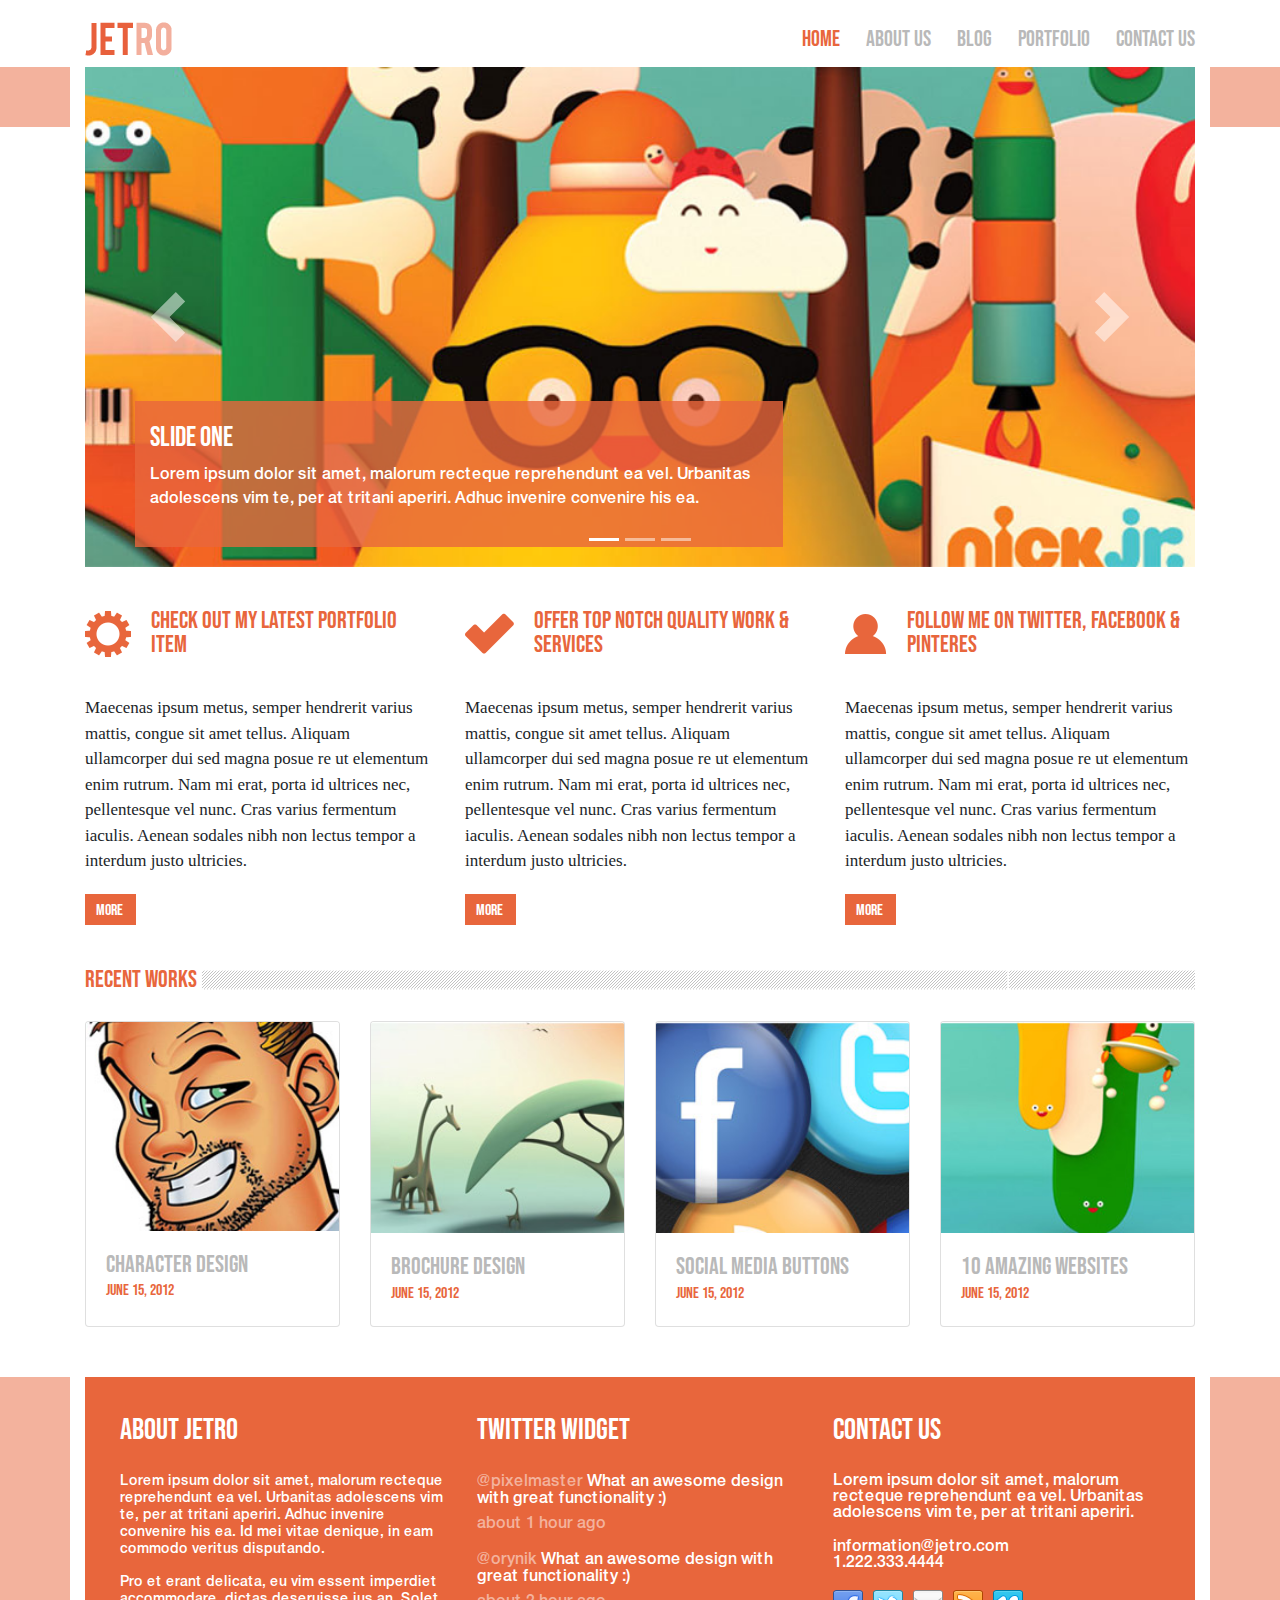
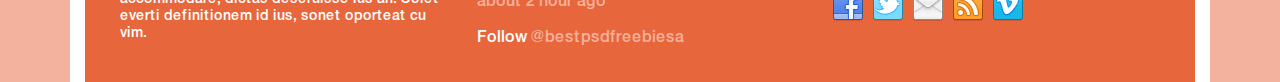
<file: index.html>
<!DOCTYPE html>
<html lang="en">
<head>
    <meta charset="UTF-8">
    <meta name="viewport" content="width=device-width, initial-scale=1.0">
    <title>Jetro</title>
    <link rel = "stylesheet" href = "css/bootstrap.min.css">
    <link rel = "stylesheet" href = "css/style.css">
</head>
<body>
    <header class="header container">
        <nav class="row navbar-expand-md">
            <div class="col-2">
                <img src="img/nav_logo.png" alt="Jetro"  width="87" height="34">
            </div>
            <div class="col-2 d-md-none d-block ml-auto toggler-block">
                <button class="toggler-button navbar-toggler navbar-light navbar-toggler-icon" type="button" data-toggle="collapse" data-target="#navbarSupportedContent" aria-controls="navbarSupportedContent" aria-expanded="false" aria-label="Toggle navigation">
                    <span class="navbar-toggler-icon"></span>
                </button>
            </div>
            <div class="collapse navbar-collapse"  id="navbarSupportedContent">
                <ul class="menu-list ml-md-auto col-xl-6 d-flex justify-content-end">
                    <li class="menu-item selected"><a href="#">Home</a></li>
                    <li class="menu-item"><a href="about.html">About us</a></li>
                    <li class="menu-item"><a href="#">Blog</a></li>
                    <li class="menu-item"><a href="portfolio.html">Portfolio</a></li>
                    <li class="menu-item"><a href="contact.html">Contact us</a></li>
                </ul>
            </div>
        </nav>
    </header>
    <section class = "slider container">
        <span class = "rightline"></span>
        <span class = "leftline"></span>
        <div id="carousel" class="carousel slide" data-ride="carousel">
            <div class="carousel-inner position-relative">
                <div class="carousel-item active">
                    <img class="d-block w-100" src="img/Slide1.jpg" alt="Первый слайд">
                    <div class="carousel-caption d-none d-md-block col-md-7 position-absolute">
                        <h3>Slide  One</h3>
                        <p>Lorem ipsum dolor sit amet, malorum recteque reprehendunt ea vel. Urbanitas adolescens vim te, per at tritani aperiri. Adhuc invenire convenire his ea. </p>
                    </div>
                </div>
                <div class="carousel-item">
                    <img class="d-block w-100" src="img/Slide2.jpg" alt="Второй слайд">
                    <div class="carousel-caption d-none d-md-block col-md-7 position-absolute">
                        <h3>Slide Two</h3>
                        <p>Lorem ipsum dolor sit amet, malorum recteque reprehendunt ea vel. Urbanitas adolescens vim te, per at tritani aperiri. Adhuc invenire convenire his ea. </p>
                    </div>
                </div>
                <div class="carousel-item">
                    <img class="d-block w-100" src="img/Slide3.jpg" alt="Третий слайд">
                    <div class="carousel-caption d-none d-md-block col-md-7 position-absolute">
                        <h3>Slide  Three</h3>
                        <p>Lorem ipsum dolor sit amet, malorum recteque reprehendunt ea vel. Urbanitas adolescens vim te, per at tritani aperiri. Adhuc invenire convenire his ea. </p>
                    </div>
                </div>
            </div>
            <a class="carousel-control-prev" href="#carousel" role="button" data-slide="prev">
                <span class="carousel-control-prev-icon" aria-hidden="true"></span>
                <span class="sr-only">Previous</span>
            </a>
            <a class="carousel-control-next" href="#carousel" role="button" data-slide="next">
                <span class="carousel-control-next-icon" aria-hidden="true"></span>
                <span class="sr-only">Next</span>
            </a>
            <ol class="carousel-indicators">
                <li data-target="#carousel" data-slide-to="0" class="active"></li>
                <li data-target="#carousel" data-slide-to="1"></li>
                <li data-target="#carousel" data-slide-to="2"></li>
            </ol>
        </div>
    </section>
    <section class="features container">
        <div class = "row">
            <div class="col-md-4 features-block">
                <div class = "features-title features-title__first d-flex justify-content-center">
                    <h3>Check  out  my  latest
                        portfolio  item</h3></div>
                <span class = "features-text">Maecenas ipsum metus, semper hendrerit varius mattis, congue sit amet tellus. Aliquam ullamcorper dui sed magna posue re ut elementum enim rutrum. Nam mi erat, porta id ultrices nec, pellentesque vel nunc. Cras varius fermentum iaculis. Aenean sodales nibh non lectus tempor a interdum justo ultricies.</span><br>
                <a class = "button" href="#">more</a>
            </div>
            <div class="col-md-4 features-block">
                <div class = "features-title features-title__second d-flex justify-content-center">
                    <h3>Offer  Top  Notch  Quality  
                        Work  &  Services</h3></div>
                <span class = "features-text">Maecenas ipsum metus, semper hendrerit varius mattis, congue sit amet tellus. Aliquam ullamcorper dui sed magna posue re ut elementum enim rutrum. Nam mi erat, porta id ultrices nec, pellentesque vel nunc. Cras varius fermentum iaculis. Aenean sodales nibh non lectus tempor a interdum justo ultricies.</span><br>
                <a class = "button" href="#">more</a>
            </div>
            <div class="col-md-4 features-block">
                <div class = "features-title features-title__third d-flex justify-content-center">
                    <h3>Follow  Me  on  Twitter,  
                        Facebook  &  Pinteres</h3></div>
                <span class = "features-text">Maecenas ipsum metus, semper hendrerit varius mattis, congue sit amet tellus. Aliquam ullamcorper dui sed magna posue re ut elementum enim rutrum. Nam mi erat, porta id ultrices nec, pellentesque vel nunc. Cras varius fermentum iaculis. Aenean sodales nibh non lectus tempor a interdum justo ultricies.</span><br>
                <a class = "button" href="#">more</a>
            </div>
        </div>
    </section>
    <section class="works container">
        <div class="works-title title__after d-flex">
            <h3>Recent works</h3>
        </div>
        <div class="card-deck">
            <div class="card">
                <a class = "card-link" href = "1.html">
                    <img class="card-img-top" src="img/works_item1.jpg" alt="Card image cap">
                    <div class="cover-bg"><i></i></div>
                </a>
                <div class="card-body">
                    <h5 class="card-title"><a href = "#">Character  Design</a></h5>
                    <span class = "card-date">June 15, 2012</span>
                </div>
            </div>
            <div class="card">
                <a class = "card-link" href = "2.html">
                    <img class="card-img-top" src="img/works_item2.jpg" alt="Card image cap">
                    <div class="cover-bg"><i></i></div>
                </a>
                <div class="card-body">
                    <h5 class="card-title"><a href = "#">Brochure  Design</a></h5>
                    <span class = "card-date">June 15, 2012</span>
                </div>
            </div>
            <div class="card">
                <a class = "card-link" href = "#">
                    <img class="card-img-top" src="img/works_item3.jpg" alt="Card image cap">
                    <div class="cover-bg"><i></i></div>
                </a>
                <div class="card-body">
                    <h5 class="card-title"><a href = "#">Social Media Buttons</a></h5>
                    <span class = "card-date">June 15, 2012</span>
                </div>
            </div>
            <div class="card">
                <a class = "card-link" href = "#">
                    <img class="card-img-top" src="img/works_item4.jpg" alt="Card image cap">
                    <div class="cover-bg"><i></i></div>
                </a>
                <div class="card-body">
                    <h5 class="card-title"><a href = "#">10 Amazing Websites</a></h5>
                    <span class = "card-date">June 15, 2012</span>
                </div>
            </div>
        </div>
    </section>
    <footer class="footer container">
        <span class = "footer-rightline"></span>
        <span class = "footer-leftline"></span>
        <div class = "row">
            <div class="col-md-4">
                <h4 class = "footer-title__about">about jetro</h4>
                <span class = "footer-text__about">Lorem ipsum dolor sit amet, malorum recteque reprehendunt ea vel. Urbanitas adolescens vim te, per at tritani aperiri. Adhuc invenire convenire his ea. Id mei vitae denique, in eam commodo veritus disputando. </span><br><br>
                <span class = "footer-text__about">Pro et erant delicata, eu vim essent imperdiet accommodare, dictas deseruisse ius an. Solet everti definitionem id ius, sonet oporteat cu vim.</span>
            </div>
            <div class="col-md-4">
                <div class = "footer-widget">
                    <h4 class = "footer-title__widget">Twitter widget</h4>
                    <div class = "footer-widget__review">
                        <span class = "footer-widget__user">@pixelmaster</span><span class="footer-widget__text"> What an awesome design with great functionality :)</span>
                        <br><span class = "footer-widget__time">about 1 hour ago</span>
                    </div>
                    <div class = "footer-widget__review">
                        <span class = "footer-widget__user">@orynik</span><span class="footer-widget__text"> What an awesome design with great functionality :)</span>
                        <br><span class = "footer-widget__time">about 2 hour ago</span>
                    </div>
                <span class = "footer-widget__link">Follow <span class = "footer-widget__user">@bestpsdfreebiesa</span>
                </div>
            </div>
            <div class="col-md-4">
                <div class="footer-contact">
                    <h4 class = "footer-title__contact">Contact  Us</h4>
                    <div class="footer-contact__info">
                        <span class="footer-info__text">
                            Lorem ipsum dolor sit amet, malorum recteque reprehendunt ea vel. Urbanitas adolescens vim te, per at tritani aperiri. 
                        </span>
                        <span class= "footer-info__address d-inline-block">
                            information@jetro.com<br>
                            1.222.333.4444
                        </span>
                        <div class = "footer-contact__social footer-socual__list d-flex justify-content-start">
                            <a class = "footer-social__item footer-social__fb" href = "#"></a>
                            <a class = "footer-social__item footer-social__tw" href = "#"></a>
                            <a class = "footer-social__item footer-social__mail" href = "#"></a>
                            <a class = "footer-social__item footer-social__rss" href = "#"></a>
                            <a class = "footer-social__item footer-social__vimeo" href = "#"></a>
                        </div>
                    </div>
                </div>
            </div>
        </div>
    </footer>
    <script src = "js/jquery-3.2.1.slim.min.js"></script>
    <script src = "js/popper.min.js"></script>
    <script src = "js/bootstrap.min.js"></script>
</body>
</html>
</file>
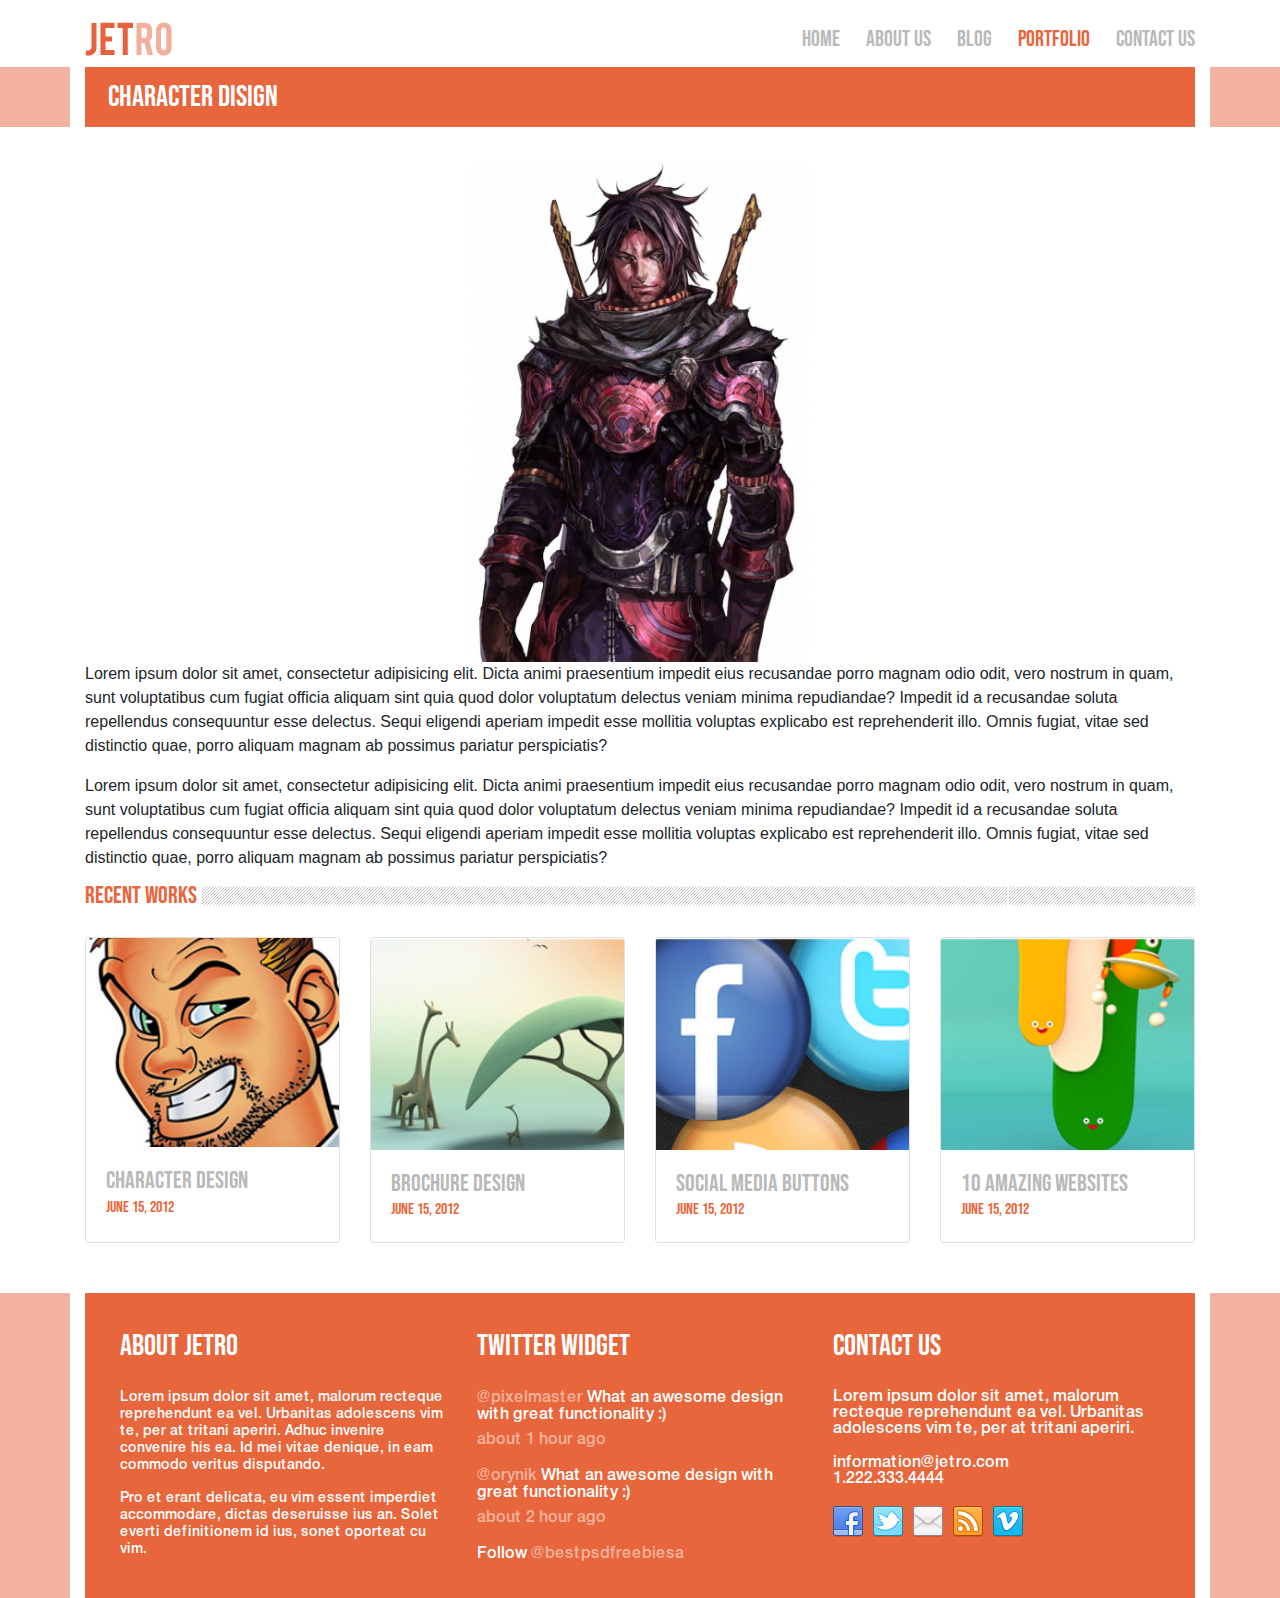
<file: 1.html>
<!DOCTYPE html>
<html lang="en">
<head>
    <meta charset="UTF-8">
    <meta name="viewport" content="width=device-width, initial-scale=1.0">
    <title>Slider</title>
    <link rel = "stylesheet" href = "css/bootstrap.min.css">
    <link rel = "stylesheet" href = "css/style.css">
</head>
<body>
    <header class="header container">
        <nav class="row navbar-expand-md">
            <div class="col-2">
                <img src="img/nav_logo.png" alt="Jetro"  width="87" height="34">
            </div>
            <div class="col-2 d-md-none d-block ml-auto">
                <button class="toggler-button navbar-toggler navbar-light navbar-toggler-icon" type="button" data-toggle="collapse" data-target="#navbarSupportedContent" aria-controls="navbarSupportedContent" aria-expanded="false" aria-label="Toggle navigation">
                    <span class="navbar-toggler-icon"></span>
                </button>
            </div>
            <div class="collapse navbar-collapse"  id="navbarSupportedContent">
                <ul class="menu-list ml-md-auto col-xl-6 d-flex justify-content-end">
                    <li class="menu-item"><a href="index.html">Home</a></li>
                    <li class="menu-item"><a href="#">About us</a></li>
                    <li class="menu-item"><a href="#">Blog</a></li>
                    <li class="menu-item selected"><a href="#">Portfolio</a></li>
                    <li class="menu-item"><a href="#">Contact us</a></li>
                </ul>
            </div>
        </nav>
    </header>
    <div class = "portfolio container">
        <span class = "rightline"></span>
        <span class = "leftline"></span>
        <h1 class = "portfolio-title">character disign</h1>
    </div>
    <section class = "portfolio-container container">
        <div class = "row">
            <div class="col-md-12">
                <img class = "portfolio-image d-block mx-auto" src = "img/portfolioImg/char.jpg">
            </div>
            <div class = "col-md-12">
                <p class = "portfilio-text">
                    Lorem ipsum dolor sit amet, consectetur adipisicing elit. Dicta animi praesentium impedit eius recusandae porro magnam odio odit, vero nostrum in quam, sunt voluptatibus cum fugiat officia aliquam sint quia quod dolor voluptatum delectus veniam minima repudiandae? Impedit id a recusandae soluta repellendus consequuntur esse delectus. Sequi eligendi aperiam impedit esse mollitia voluptas explicabo est reprehenderit illo. Omnis fugiat, vitae sed distinctio quae, porro aliquam magnam ab possimus pariatur perspiciatis?
                </p>
                <p class = "portfilio-text">
                    Lorem ipsum dolor sit amet, consectetur adipisicing elit. Dicta animi praesentium impedit eius recusandae porro magnam odio odit, vero nostrum in quam, sunt voluptatibus cum fugiat officia aliquam sint quia quod dolor voluptatum delectus veniam minima repudiandae? Impedit id a recusandae soluta repellendus consequuntur esse delectus. Sequi eligendi aperiam impedit esse mollitia voluptas explicabo est reprehenderit illo. Omnis fugiat, vitae sed distinctio quae, porro aliquam magnam ab possimus pariatur perspiciatis?
                </p>
            </div>
        </div>
    </section>
    <section class="works container">
        <div class="works-title title__after d-flex">
            <h3>Recent works</h3>
        </div>
        <div class="card-deck">
            <div class="card">
                <a class = "card-link" href = "#">
                    <img class="card-img-top" src="img/works_item1.jpg" alt="Card image cap">
                    <div class="cover-bg"><i></i></div>
                </a>
                <div class="card-body">
                    <h5 class="card-title"><a href = "#">Character  Design</a></h5>
                    <span class = "card-date">June 15, 2012</span>
                </div>
            </div>
            <div class="card">
                <a class = "card-link" href = "#">
                    <img class="card-img-top" src="img/works_item2.jpg" alt="Card image cap">
                    <div class="cover-bg"><i></i></div>
                </a>
                <div class="card-body">
                    <h5 class="card-title"><a href = "#">Brochure  Design</a></h5>
                    <span class = "card-date">June 15, 2012</span>
                </div>
            </div>
            <div class="card">
                <a class = "card-link" href = "#">
                    <img class="card-img-top" src="img/works_item3.jpg" alt="Card image cap">
                    <div class="cover-bg"><i></i></div>
                </a>
                <div class="card-body">
                    <h5 class="card-title"><a href = "#">Social Media Buttons</a></h5>
                    <span class = "card-date">June 15, 2012</span>
                </div>
            </div>
            <div class="card">
                <a class = "card-link" href = "#">
                    <img class="card-img-top" src="img/works_item4.jpg" alt="Card image cap">
                    <div class="cover-bg"><i></i></div>
                </a>
                <div class="card-body">
                    <h5 class="card-title"><a href = "#">10 Amazing Websites</a></h5>
                    <span class = "card-date">June 15, 2012</span>
                </div>
            </div>
        </div>
    </section>
    </section>
    <footer class="footer container">
        <span class = "footer-rightline"></span>
        <span class = "footer-leftline"></span>
        <div class = "row">
            <div class="col-md-4">
                <h4 class = "footer-title__about">about jetro</h4>
                <span class = "footer-text__about">Lorem ipsum dolor sit amet, malorum recteque reprehendunt ea vel. Urbanitas adolescens vim te, per at tritani aperiri. Adhuc invenire convenire his ea. Id mei vitae denique, in eam commodo veritus disputando. </span><br><br>
                <span class = "footer-text__about">Pro et erant delicata, eu vim essent imperdiet accommodare, dictas deseruisse ius an. Solet everti definitionem id ius, sonet oporteat cu vim.</span>
            </div>
            <div class="col-md-4">
                <div class = "footer-widget">
                    <h4 class = "footer-title__widget">Twitter widget</h4>
                    <div class = "footer-widget__review">
                        <span class = "footer-widget__user">@pixelmaster</span><span class="footer-widget__text"> What an awesome design with great functionality :)</span>
                        <br><span class = "footer-widget__time">about 1 hour ago</span>
                    </div>
                    <div class = "footer-widget__review">
                        <span class = "footer-widget__user">@orynik</span><span class="footer-widget__text"> What an awesome design with great functionality :)</span>
                        <br><span class = "footer-widget__time">about 2 hour ago</span>
                    </div>
                <span class = "footer-widget__link">Follow <span class = "footer-widget__user">@bestpsdfreebiesa</span>
                </div>
            </div>
            <div class="col-md-4">
                <div class="footer-contact">
                    <h4 class = "footer-title__contact">Contact  Us</h4>
                    <div class="footer-contact__info">
                        <span class="footer-info__text">
                            Lorem ipsum dolor sit amet, malorum recteque reprehendunt ea vel. Urbanitas adolescens vim te, per at tritani aperiri. 
                        </span>
                        <span class= "footer-info__address d-inline-block">
                            information@jetro.com<br>
                            1.222.333.4444
                        </span>
                        <div class = "footer-contact__social footer-socual__list d-flex justify-content-start">
                            <a class = "footer-social__item footer-social__fb" href = "#"></a>
                            <a class = "footer-social__item footer-social__tw" href = "#"></a>
                            <a class = "footer-social__item footer-social__mail" href = "#"></a>
                            <a class = "footer-social__item footer-social__rss" href = "#"></a>
                            <a class = "footer-social__item footer-social__vimeo" href = "#"></a>
                        </div>
                    </div>
                </div>
            </div>
        </div>
    </footer>
    <script src = "js/jquery-3.2.1.slim.min.js"></script>
    <script src = "js/popper.min.js"></script>
    <script src = "js/bootstrap.min.js"></script>
</body>
</html>
</file>
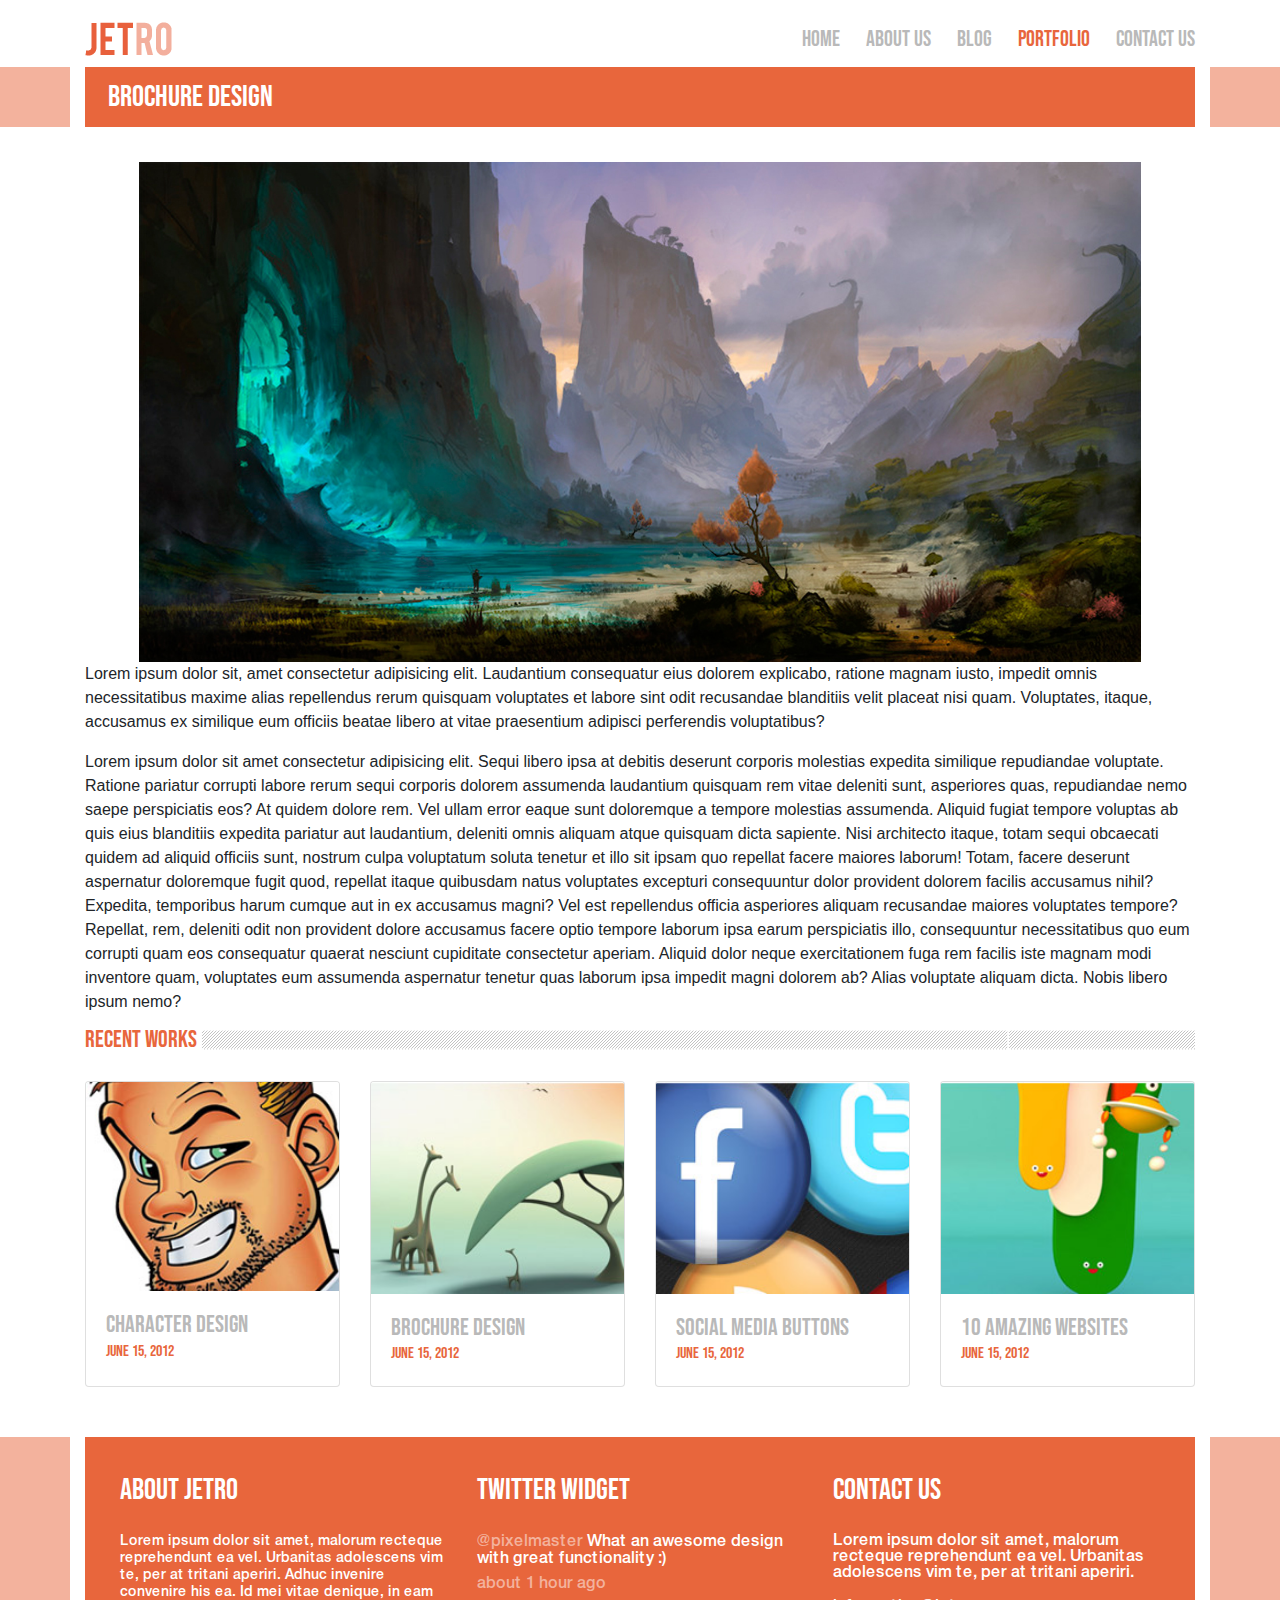
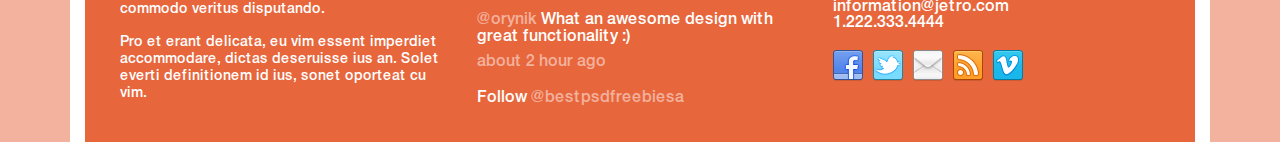
<file: 2.html>
<!DOCTYPE html>
<html lang="en">
<head>
    <meta charset="UTF-8">
    <meta name="viewport" content="width=device-width, initial-scale=1.0">
    <title>Slider</title>
    <link rel = "stylesheet" href = "css/bootstrap.min.css">
    <link rel = "stylesheet" href = "css/style.css">
</head>
<body>
    <header class="header container">
        <nav class="row navbar-expand-md">
            <div class="col-2">
                <img src="img/nav_logo.png" alt="Jetro"  width="87" height="34">
            </div>
            <div class="col-2 d-md-none d-block ml-auto">
                <button class="toggler-button navbar-toggler navbar-light navbar-toggler-icon" type="button" data-toggle="collapse" data-target="#navbarSupportedContent" aria-controls="navbarSupportedContent" aria-expanded="false" aria-label="Toggle navigation">
                    <span class="navbar-toggler-icon"></span>
                </button>
            </div>
            <div class="collapse navbar-collapse"  id="navbarSupportedContent">
                <ul class="menu-list ml-md-auto col-xl-6 d-flex justify-content-end">
                    <li class="menu-item"><a href="index.html">Home</a></li>
                    <li class="menu-item"><a href="#">About us</a></li>
                    <li class="menu-item"><a  href="#">Blog</a></li>
                    <li class="menu-item selected"><a href="#">Portfolio</a></li>
                    <li class="menu-item"><a href="#">Contact us</a></li>
                </ul>
            </div>
        </nav>
    </header>
    <div class = "portfolio container">
        <span class = "rightline"></span>
        <span class = "leftline"></span>
        <h1 class = "portfolio-title">Brochure Design</h1>
    </div>
    <section class = "portfolio-container container">
        <div class = "row">
            <div class="col-md-12">
                <img class = "portfolio-image d-block mx-auto" src = "img/portfolioImg/disign.jpg">
            </div>
            <div class = "col-md-12">
                <p class = "portfilio-text">
                    Lorem ipsum dolor sit, amet consectetur adipisicing elit. Laudantium consequatur eius dolorem explicabo, ratione magnam iusto, impedit omnis necessitatibus maxime alias repellendus rerum quisquam voluptates et labore sint odit recusandae blanditiis velit placeat nisi quam. Voluptates, itaque, accusamus ex similique eum officiis beatae libero at vitae praesentium adipisci perferendis voluptatibus?
                </p>
                <p class = "portfilio-text">
                    Lorem ipsum dolor sit amet consectetur adipisicing elit. Sequi libero ipsa at debitis deserunt corporis molestias expedita similique repudiandae voluptate. Ratione pariatur corrupti labore rerum sequi corporis dolorem assumenda laudantium quisquam rem vitae deleniti sunt, asperiores quas, repudiandae nemo saepe perspiciatis eos? At quidem dolore rem. Vel ullam error eaque sunt doloremque a tempore molestias assumenda. Aliquid fugiat tempore voluptas ab quis eius blanditiis expedita pariatur aut laudantium, deleniti omnis aliquam atque quisquam dicta sapiente. Nisi architecto itaque, totam sequi obcaecati quidem ad aliquid officiis sunt, nostrum culpa voluptatum soluta tenetur et illo sit ipsam quo repellat facere maiores laborum! Totam, facere deserunt aspernatur doloremque fugit quod, repellat itaque quibusdam natus voluptates excepturi consequuntur dolor provident dolorem facilis accusamus nihil? Expedita, temporibus harum cumque aut in ex accusamus magni? Vel est repellendus officia asperiores aliquam recusandae maiores voluptates tempore? Repellat, rem, deleniti odit non provident dolore accusamus facere optio tempore laborum ipsa earum perspiciatis illo, consequuntur necessitatibus quo eum corrupti quam eos consequatur quaerat nesciunt cupiditate consectetur aperiam. Aliquid dolor neque exercitationem fuga rem facilis iste magnam modi inventore quam, voluptates eum assumenda aspernatur tenetur quas laborum ipsa impedit magni dolorem ab? Alias voluptate aliquam dicta. Nobis libero ipsum nemo?   
                </p>
            </div>
        </div>
    </section>
    <section class="works container">
        <div class="works-title title__after d-flex">
            <h3>Recent works</h3>
        </div>
        <div class="card-deck">
            <div class="card">
                <a class = "card-link" href = "#">
                    <img class="card-img-top" src="img/works_item1.jpg" alt="Card image cap">
                    <div class="cover-bg"><i></i></div>
                </a>
                <div class="card-body">
                    <h5 class="card-title"><a href = "#">Character  Design</a></h5>
                    <span class = "card-date">June 15, 2012</span>
                </div>
            </div>
            <div class="card">
                <a class = "card-link" href = "#">
                    <img class="card-img-top" src="img/works_item2.jpg" alt="Card image cap">
                    <div class="cover-bg"><i></i></div>
                </a>
                <div class="card-body">
                    <h5 class="card-title"><a href = "#">Brochure  Design</a></h5>
                    <span class = "card-date">June 15, 2012</span>
                </div>
            </div>
            <div class="card">
                <a class = "card-link" href = "#">
                    <img class="card-img-top" src="img/works_item3.jpg" alt="Card image cap">
                    <div class="cover-bg"><i></i></div>
                </a>
                <div class="card-body">
                    <h5 class="card-title"><a href = "#">Social Media Buttons</a></h5>
                    <span class = "card-date">June 15, 2012</span>
                </div>
            </div>
            <div class="card">
                <a class = "card-link" href = "#">
                    <img class="card-img-top" src="img/works_item4.jpg" alt="Card image cap">
                    <div class="cover-bg"><i></i></div>
                </a>
                <div class="card-body">
                    <h5 class="card-title"><a href = "#">10 Amazing Websites</a></h5>
                    <span class = "card-date">June 15, 2012</span>
                </div>
            </div>
        </div>
    </section>
    </section>
    <footer class="footer container">
        <span class = "footer-rightline"></span>
        <span class = "footer-leftline"></span>
        <div class = "row">
            <div class="col-md-4">
                <h4 class = "footer-title__about">about jetro</h4>
                <span class = "footer-text__about">Lorem ipsum dolor sit amet, malorum recteque reprehendunt ea vel. Urbanitas adolescens vim te, per at tritani aperiri. Adhuc invenire convenire his ea. Id mei vitae denique, in eam commodo veritus disputando. </span><br><br>
                <span class = "footer-text__about">Pro et erant delicata, eu vim essent imperdiet accommodare, dictas deseruisse ius an. Solet everti definitionem id ius, sonet oporteat cu vim.</span>
            </div>
            <div class="col-md-4">
                <div class = "footer-widget">
                    <h4 class = "footer-title__widget">Twitter widget</h4>
                    <div class = "footer-widget__review">
                        <span class = "footer-widget__user">@pixelmaster</span><span class="footer-widget__text"> What an awesome design with great functionality :)</span>
                        <br><span class = "footer-widget__time">about 1 hour ago</span>
                    </div>
                    <div class = "footer-widget__review">
                        <span class = "footer-widget__user">@orynik</span><span class="footer-widget__text"> What an awesome design with great functionality :)</span>
                        <br><span class = "footer-widget__time">about 2 hour ago</span>
                    </div>
                <span class = "footer-widget__link">Follow <span class = "footer-widget__user">@bestpsdfreebiesa</span>
                </div>
            </div>
            <div class="col-md-4">
                <div class="footer-contact">
                    <h4 class = "footer-title__contact">Contact  Us</h4>
                    <div class="footer-contact__info">
                        <span class="footer-info__text">
                            Lorem ipsum dolor sit amet, malorum recteque reprehendunt ea vel. Urbanitas adolescens vim te, per at tritani aperiri. 
                        </span>
                        <span class= "footer-info__address d-inline-block">
                            information@jetro.com<br>
                            1.222.333.4444
                        </span>
                        <div class = "footer-contact__social footer-socual__list d-flex justify-content-start">
                            <a class = "footer-social__item footer-social__fb" href = "#"></a>
                            <a class = "footer-social__item footer-social__tw" href = "#"></a>
                            <a class = "footer-social__item footer-social__mail" href = "#"></a>
                            <a class = "footer-social__item footer-social__rss" href = "#"></a>
                            <a class = "footer-social__item footer-social__vimeo" href = "#"></a>
                        </div>
                    </div>
                </div>
            </div>
        </div>
    </footer>
    <script src = "js/jquery-3.2.1.slim.min.js"></script>
    <script src = "js/popper.min.js"></script>
    <script src = "js/bootstrap.min.js"></script>
</body>
</html>
</file>
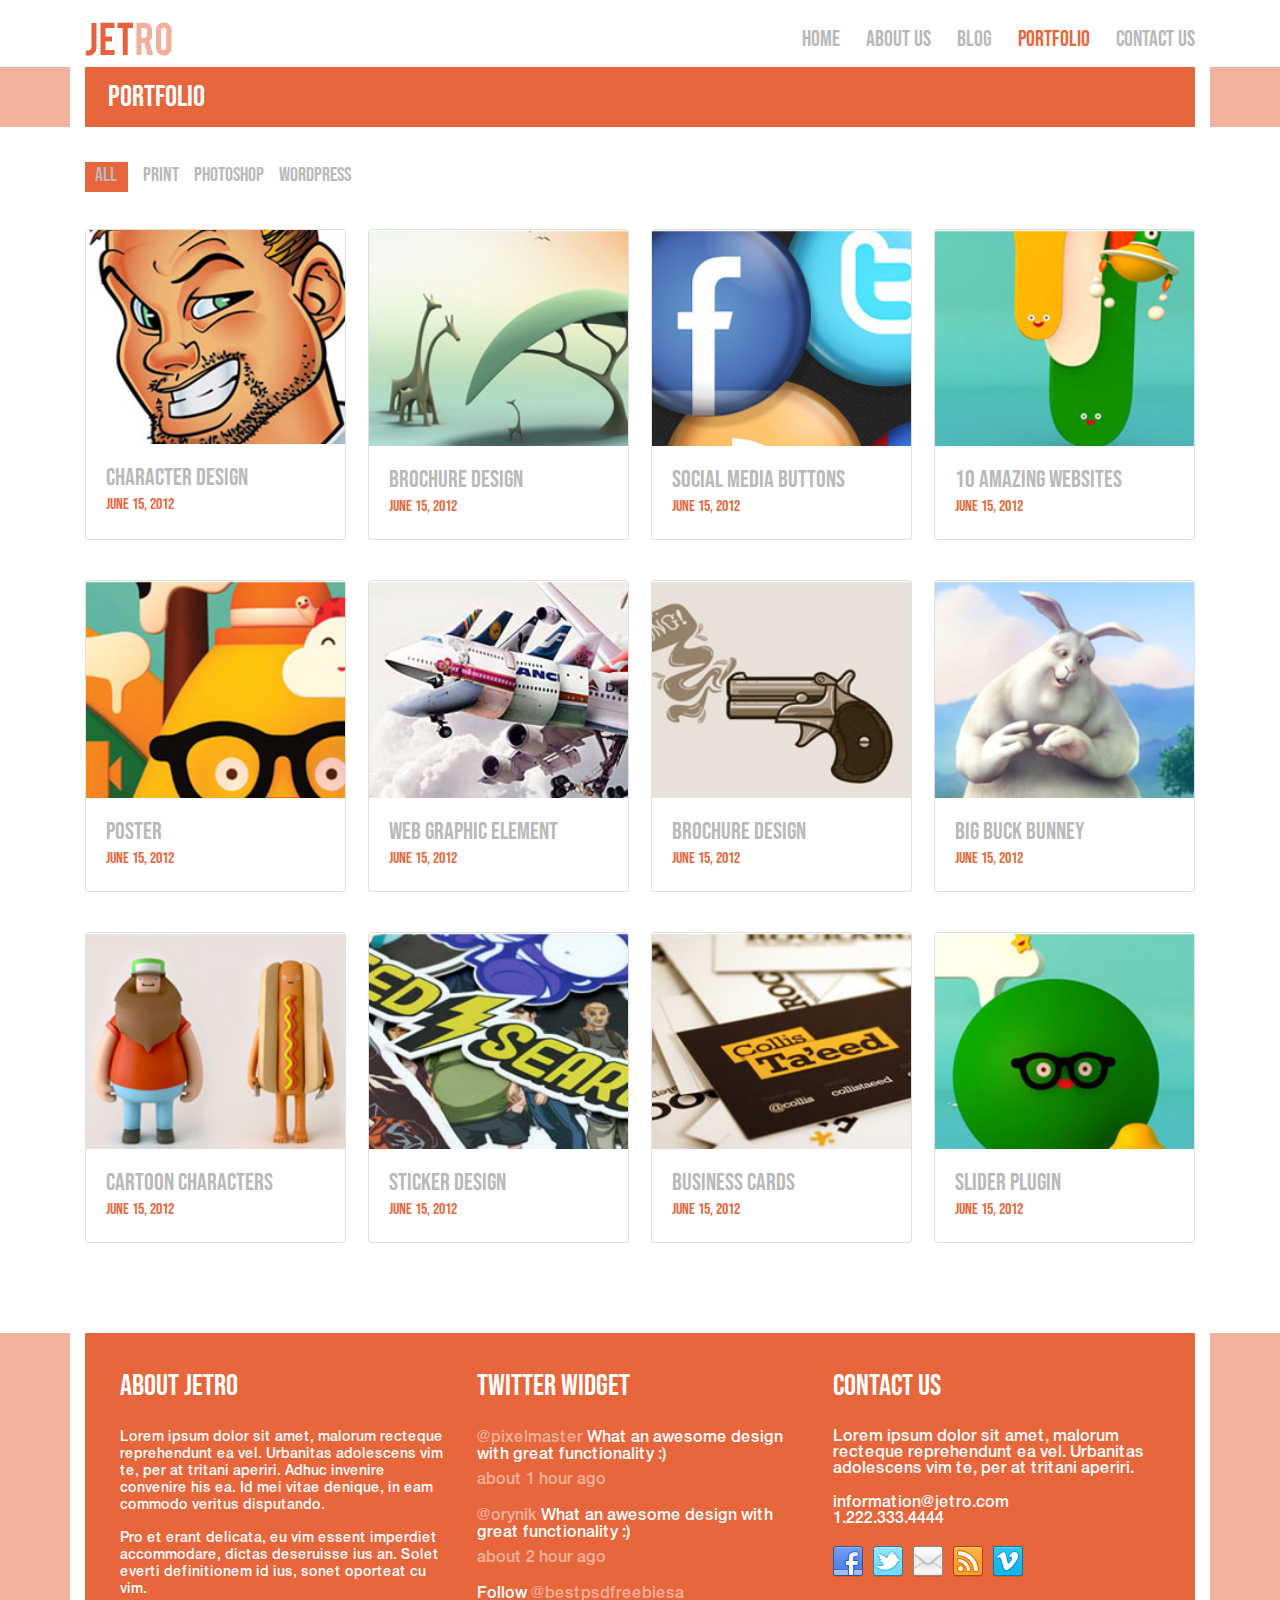
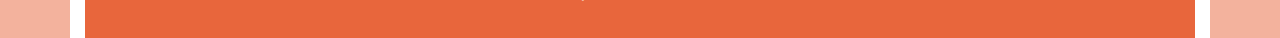
<file: portfolio.html>
<!DOCTYPE html>
<html lang="en">
<head>
    <meta charset="UTF-8">
    <meta name="viewport" content="width=device-width, initial-scale=1.0">
    <title>Portfolio</title>
    <link rel = "stylesheet" href = "css/bootstrap.min.css">
    <link rel = "stylesheet" href = "css/style.css">
</head>
<body>
    <header class="header container">
        <nav class="row navbar-expand-md">
            <div class="col-2">
                <img src="img/nav_logo.png" alt="Jetro"  width="87" height="34">
            </div>
            <div class="col-2 d-md-none d-block ml-auto">
                <button class="toggler-button navbar-toggler navbar-light navbar-toggler-icon" type="button" data-toggle="collapse" data-target="#navbarSupportedContent" aria-controls="navbarSupportedContent" aria-expanded="false" aria-label="Toggle navigation">
                    <span class="navbar-toggler-icon"></span>
                </button>
            </div>
            <div class="collapse navbar-collapse"  id="navbarSupportedContent">
                <ul class="menu-list ml-md-auto col-xl-6 d-flex justify-content-end">
                    <li class="menu-item"><a href="index.html">Home</a></li>
                    <li class="menu-item"><a href="about.html">About us</a></li>
                    <li class="menu-item"><a href="#">Blog</a></li>
                    <li class="menu-item selected"><a href="#">Portfolio</a></li>
                    <li class="menu-item"><a href="contact.html">Contact us</a></li>
                </ul>
            </div>
        </nav>
    </header>
    <div class = "portfolio container">
        <span class = "rightline"></span>
        <span class = "leftline"></span>
        <h1 class = "portfolio-title">Portfolio</h1>
    </div>
    <section class = "portfolio-nav container">
        <ul class="nav justify-content-start">
            <li class="nav-item nav-item-selected">
                <a href="#">
                    All
                </a>
            </li>
            <li class="nav-item">
                <a href="#">
                    Print
                </a>
            </li>
            <li class="nav-item">
                <a href="#">
                    PhotoShop
                </a>
            </li>
            <li class="nav-item">
                <a href="#">
                    WordPress
                </a>
            </li>
        </ul>
        <section class="works">
            <div class="portfolio-list d-flex flex-wrap flex-row">
                <div class="card portfolio-item">
                    <a class = "card-link" href = "1.html">
                        <img class="card-img-top" src="img/works_item1.jpg" alt="Card image cap">
                        <div class="cover-bg"><i></i></div>
                    </a>
                    <div class="card-body">
                        <h5 class="card-title">Character  Design</h5>
                        <span class = "card-date">June 15, 2012</span>
                    </div>
                </div>
                <div class="card portfolio-item">
                    <a class = "card-link" href = "2.html">
                        <img class="card-img-top" src="img/works_item2.jpg" alt="Card image cap">
                        <div class="cover-bg"><i></i></div>
                    </a>
                    <div class="card-body">
                        <h5 class="card-title">Brochure  Design</h5>
                        <span class = "card-date">June 15, 2012</span>
                    </div>
                </div>
                <div class="card portfolio-item">
                    <a class = "card-link" href = "#">
                        <img class="card-img-top" src="img/works_item3.jpg" alt="Card image cap">
                        <div class="cover-bg"><i></i></div>
                    </a>
                    <div class="card-body">
                        <h5 class="card-title">Social Media Buttons</h5>
                        <span class = "card-date">June 15, 2012</span>
                    </div>
                </div>
                <div class="card portfolio-item">
                    <a class = "card-link" href = "#">
                        <img class="card-img-top" src="img/works_item4.jpg" alt="Card image cap">
                        <div class="cover-bg"><i></i></div>
                    </a>
                    <div class="card-body">
                        <h5 class="card-title">10 Amazing Websites</h5>
                        <span class = "card-date">June 15, 2012</span>
                    </div>
                </div>
                <div class="card portfolio-item">
                    <a class = "card-link" href = "#">
                        <img class="card-img-top" src="img/works_item5.jpg" alt="Card image cap">
                        <div class="cover-bg"><i></i></div>
                    </a>
                    <div class="card-body">
                        <h5 class="card-title">Poster</h5>
                        <span class = "card-date">June 15, 2012</span>
                    </div>
                </div>
                <div class="card portfolio-item">
                    <a class = "card-link" href = "#">
                        <img class="card-img-top" src="img/works_item6.jpg" alt="Card image cap">
                        <div class="cover-bg"><i></i></div>
                    </a>
                    <div class="card-body">
                        <h5 class="card-title">Web  Graphic  Element</h5>
                        <span class = "card-date">June 15, 2012</span>
                    </div>
                </div>
                <div class="card portfolio-item">
                    <a class = "card-link" href = "#">
                        <img class="card-img-top" src="img/works_item7.jpg" alt="Card image cap">
                        <div class="cover-bg"><i></i></div>
                    </a>
                    <div class="card-body">
                        <h5 class="card-title">Brochure  Design</h5>
                        <span class = "card-date">June 15, 2012</span>
                    </div>
                </div>
                <div class="card portfolio-item">
                    <a class = "card-link" href = "#">
                        <img class="card-img-top" src="img/works_item8.jpg" alt="Card image cap">
                        <div class="cover-bg"><i></i></div>
                    </a>
                    <div class="card-body">
                        <h5 class="card-title">Big  buck  Bunney</h5>
                        <span class = "card-date">June 15, 2012</span>
                    </div>
                </div>
                <div class="card portfolio-item">
                    <a class = "card-link" href = "#">
                        <img class="card-img-top" src="img/works_item9.jpg" alt="Card image cap">
                        <div class="cover-bg"><i></i></div>
                    </a>
                    <div class="card-body">
                        <h5 class="card-title">Cartoon  Characters</h5>
                        <span class = "card-date">June 15, 2012</span>
                    </div>
                </div>
                <div class="card portfolio-item">
                    <a class = "card-link" href = "#">
                        <img class="card-img-top" src="img/works_item10.jpg" alt="Card image cap">
                        <div class="cover-bg"><i></i></div>
                    </a>
                    <div class="card-body">
                        <h5 class="card-title">Sticker  Design</h5>
                        <span class = "card-date">June 15, 2012</span>
                    </div>
                </div>
                <div class="card portfolio-item">
                    <a class = "card-link" href = "#">
                        <img class="card-img-top" src="img/works_item11.jpg" alt="Card image cap">
                        <div class="cover-bg"><i></i></div>
                    </a>
                    <div class="card-body">
                        <h5 class="card-title">Business  Cards</h5>
                        <span class = "card-date">June 15, 2012</span>
                    </div>
                </div>
                <div class="card portfolio-item">
                    <a class = "card-link" href = "#">
                        <img class="card-img-top" src="img/works_item12.jpg" alt="Card image cap">
                        <div class="cover-bg"><i></i></div>
                    </a>
                    <div class="card-body">
                        <h5 class="card-title">Slider  Plugin</h5>
                        <span class = "card-date">June 15, 2012</span>
                    </div>
                </div>
            </div>
        </section>
    </section>
    <footer class="footer container">
        <span class = "footer-rightline"></span>
        <span class = "footer-leftline"></span>
        <div class = "row">
            <div class="col-md-4">
                <h4 class = "footer-title__about">about jetro</h4>
                <span class = "footer-text__about">Lorem ipsum dolor sit amet, malorum recteque reprehendunt ea vel. Urbanitas adolescens vim te, per at tritani aperiri. Adhuc invenire convenire his ea. Id mei vitae denique, in eam commodo veritus disputando. </span><br><br>
                <span class = "footer-text__about">Pro et erant delicata, eu vim essent imperdiet accommodare, dictas deseruisse ius an. Solet everti definitionem id ius, sonet oporteat cu vim.</span>
            </div>
            <div class="col-md-4">
                <div class = "footer-widget">
                    <h4 class = "footer-title__widget">Twitter widget</h4>
                    <div class = "footer-widget__review">
                        <span class = "footer-widget__user">@pixelmaster</span><span class="footer-widget__text"> What an awesome design with great functionality :)</span>
                        <br><span class = "footer-widget__time">about 1 hour ago</span>
                    </div>
                    <div class = "footer-widget__review">
                        <span class = "footer-widget__user">@orynik</span><span class="footer-widget__text"> What an awesome design with great functionality :)</span>
                        <br><span class = "footer-widget__time">about 2 hour ago</span>
                    </div>
                <span class = "footer-widget__link">Follow <span class = "footer-widget__user">@bestpsdfreebiesa</span>
                </div>
            </div>
            <div class="col-md-4">
                <div class="footer-contact">
                    <h4 class = "footer-title__contact">Contact  Us</h4>
                    <div class="footer-contact__info">
                        <span class="footer-info__text">
                            Lorem ipsum dolor sit amet, malorum recteque reprehendunt ea vel. Urbanitas adolescens vim te, per at tritani aperiri. 
                        </span>
                        <span class= "footer-info__address d-inline-block">
                            information@jetro.com<br>
                            1.222.333.4444
                        </span>
                        <div class = "footer-contact__social footer-socual__list d-flex justify-content-start">
                            <a class = "footer-social__item footer-social__fb" href = "#"></a>
                            <a class = "footer-social__item footer-social__tw" href = "#"></a>
                            <a class = "footer-social__item footer-social__mail" href = "#"></a>
                            <a class = "footer-social__item footer-social__rss" href = "#"></a>
                            <a class = "footer-social__item footer-social__vimeo" href = "#"></a>
                        </div>
                    </div>
                </div>
            </div>
        </div>
    </footer>
    <script src = "js/jquery-3.2.1.slim.min.js"></script>
    <script src = "js/popper.min.js"></script>
    <script src = "js/bootstrap.min.js"></script>
</body>
</html>
</file>
<file: css/style.css>
/* Spec */

:root{
    --orange: #e8663c;
}

@font-face{
    font-family: "Bebas";
    src: url("../fonts/BebasNeue-Regular.ttf");
}

@font-face{
    font-family: "HelveticaNeue";
    src: url("../fonts/HelveticaNeueCyr-Light.ttf");
}

@font-face{
    font-family: "HelveticaNeue";
    src: url("../fonts/ofont.ru_Helvetica\ Neue.ttf");
    font-weight: 500;
}

ul{
    margin-bottom: 0;
    padding: 0;
    list-style: none;
}

h1,h2,h3,h4,h5,h6{
    text-transform: uppercase;
    font-family: "Bebas";
}

a{
    text-decoration: none;
    color: #b9b9b9;
}

.button{
    display: inline-block;
    margin-top: 20px;
    padding: 5px 5px 5px 11px;

    width: 51px;
    height: 31px;
    background-color: #e8663c;

    font-family: "Bebas";
    color: white;

    text-decoration: none;
    text-transform: uppercase;
}
.button:hover{
    text-decoration: none;
    color: white;

    box-shadow: inset 1px 1px 9px 1px #88432c;
}

/* Header */

.header{
    margin-top: 22px;
    margin-bottom: 10px;
    font-family: "Bebas";
}

.menu-list{
    height: 35px;
    align-items: center;
}

.menu-item{
    margin-left: 26px;
}

.menu-item > a{
    font-size: 22px;
    /* line-height: 24px; */
    font-weight: 100;
    color: #b9b9b9;
    
    text-decoration: none;
    text-transform: uppercase;
}

.toggler-block{
    position: relative;
}

.toggler-button{
    position: absolute;
    left: 0;
    top: 0;
    bottom: 0;
    right: 0;
}

.selected > a{
    color: #e8663c;
}

.menu-item > a:hover{
    color: #994428a6;
}

/* Slider */

.slider{
    position: relative;
    margin-bottom: 42px;
}

.carousel-item > img{
    height: 500px;
    object-fit: cover;
}

.carousel-caption{
    left: 50px;
    text-align: left;
    background-color: rgba(232,102,60,0.8);
}

.carousel-caption > p{
    font-family: "HelveticaNeue";
    font-weight: 500;
}

.carousel-control-prev-icon,
.carousel-control-next-icon{
    height: 50px;
    width: 50px;
}

.rightline{
    position: absolute;
    left: -220px;
    width: 220px;
    height: 60px;

    background-color: var(--orange);
    opacity: 0.5;
}

.leftline{
    position: absolute;
    right: -140px;
    width: 140px;
    height: 60px;

    background-color: var(--orange);
    opacity: 0.5;
}

/* Features */
.features{
    margin-bottom: 45px;
}

.features-title{
    margin-bottom: 30px;
}

.features-title > h3{
    margin-left: 20px;

    color: var(--orange);
    font-family: "Bebas";
    font-size: 24px;
    line-height: 24px;
}

.features-title__second::before{
    content: url("../img/feature_icon_2.png");
    align-self: center;
}

.features-title__first::before{
    content: url("../img/feature_icon_1.png");
    align-self: center;
}

.features-title__third::before{
    content: url("../img/feature_icon_3.png");
    align-self: center;
}

.features-text{
    text-align: left;
    font-family: "HelvetikaNeue";
    font-size: 17px;    
    font-weight: 500;
}



/* Recent Works */

.works{
    margin-bottom: 50px;   
}

.works-title{
    flex-direction: row;
    margin-bottom: 23px;
}

.works-title > h3{
    font-family: "Bebas";
    font-size: 24px;
    line-height: 20px;
    flex-basis: 130px;
    color: var(--orange);
}


.title__after:after{
    content: "";
    display: block;
    width: 100%;
    height: 20px;
    background: url("../img/Works_pattern.png");
}

.card-body{
    text-transform: uppercase;
    font-family: "Bebas";
}
.card-title{
    margin-bottom: 0;
    font-size: 24px;
    color: #b9b9b9;
}
.card-date{
    color: var(--orange);
}

.card-link{
    position: relative;
}

.cover-bg{
    display: none;
    position: absolute;
    top: 0;
    left: 0;
    right: 0;
    bottom: 0;
    width: 100%;
    height: 100%;

    text-align: center;
    vertical-align: middle;

    background: black;
    -khtml-opacity: .6;
    -moz-opacity: .6;
    opacity: .6;
}

i{
    display: block;
}

i::after{
    width: 50px;
    height: 50px; /* если высота не будет задана явна, она будет равна 100% */
    position: absolute;
    top: 0;
    bottom: 0;
    left: 0;
    right: 0;
    margin: auto;
    content: url("../img/ovarlay.png");
}

.card-link:hover .cover-bg{
    display: block;
}

/* Footer */

.footer {
    position: relative;

    color: white;
    font-family: "HelveticaNeue";
    font-weight: 500;
    line-height: 16px;
}

.footer-rightline{
    position: absolute;
    left: -220px;
    width: 220px;
    min-height: 305px;
    background-color: var(--orange);

    opacity: 0.5;
}

.footer-leftline{
    position: absolute;
    right: -140px;
    width: 140px;
    height: 305px;
    background-color: var(--orange);

    opacity: 0.5;
}

.footer  .row{
    padding: 35px 20px 35px 20px;
    background: var(--orange);
    margin-left: 0;
    margin-right: 0;
}

.footer-title__about,
.footer-title__widget,
.footer-title__contact{
    margin-bottom: 25px;

    font-family: "Bebas";
    font-size: 30px;
}

.footer-widget__review{
    margin-bottom: 18px;
}

.footer-text__about{
    font-size: 14px;
}

.footer-widget__user,
.footer-widget__time{
    color: #f3b29d;
    font-family: "HelveticaNeue";
    font-size: 16px;
    line-height: 18px;
}
.footer-widget__text,
.footer-contact__info{
    font-family: "HelveticaNeue";
    font-weight: 500;
}

.footer-widget__time{
    display: inline-block;
    margin-top: 8px;
}

.footer-info__address{
    margin-top: 18px;

    margin-bottom: 19px;
}

.footer-social__item{
    margin-right: 10px;
}

.footer-social__fb::before{
    content: url("../img/social/fb.png");
    height: 30px;
    width: 30px;
}

.footer-social__tw::before{
    content: url("../img/social/tw.png");
    height: 30px;
    width: 30px;
}

.footer-social__mail::before{
    content: url("../img/social/email.png");
    height: 30px;
    width: 30px;
}

.footer-social__rss::before{
    content: url("../img/social/rss.png");
    height: 30px;
    width: 30px;
}

.footer-social__vimeo::before{
    content: url("../img/social/vimeo.png");
    height: 30px;
    width: 30px;
}

/* Portfolio.html */
/* Portfolio */
.portfolio{
    position: relative;
}

.portfolio-title{
    padding-left: 23px;
    margin-bottom: 35px;

    background-color: var(--orange) ;
    color:  white;
    height: 60px;
    
    line-height: 60px;
    font-size: 30px;
}

/*Nav portfolio*/

.nav-item{
    margin-right: 15px;

    font-size: 20px;
    line-height: 25px;
}

.nav-item > a{
    font-family: "Bebas";
}

.nav-item-selected{
    padding-left: 10px;
    width: 43px;
    height: 30px;

    background-color: var(--orange);
}

.portfolio-nav > .nav{
    margin-bottom: 37px;
}

.portfolio-list{
    justify-content: space-between;
}

.portfolio-item{
    flex-shrink: 0;
    flex-grow: 0;
    margin-bottom: 40px;

    flex-basis: 23.5%;
}

@media (max-width: 576px){
    .portfolio-item{
        flex-basis: 45%;
    }
}
@media (max-width: 300px){
    .portfolio-item{
        flex-basis: 100%;
    }
}

/* contact.html */

.sidebar-title{
    margin-bottom: 15px;

    color: var(--orange);
    width: 150px;
    font-size: 17px;
}

.sidebar-section{
    margin-bottom: 40px;
}

.sidebar-section p {
    font-size: 12px;
    font-family: "HelveticaNeue";
    line-height: 15px;
    text-align: left;
}

.categories-item{
    font-size: 12px;
    font-family: "HelveticaNeue";
    line-height: 14px;
}

.categories-item a{
    color: #464646;
}

.sidebar-gallery-item{
    margin-bottom: 5px;

    width: 50px;
    height: 50px;

    background: #f3af9d;
    border: 2px solid #e8603c
}

.contact-border{
    margin-bottom: 10px;
    padding: 10px 13px;
    border: 2px solid var(--orange);
    
    color: var(--orange);
    font-weight: 700;
}

.contact-input{
    width: 217px;
}

.contact-submit{
    padding: 0 13px;
    border: 0;

    width: 67px;
    height: 30px;
    background: var(--orange);

    font-size: 17px;
    color: white;
    font-family: "Bebas";
}

.location{
    margin-bottom: 35px;
}

/* Portfolio-item.html */

.portfolio-text{
    margin-bottom: 15px;
}

.portfolio-image{
    max-width: 100%;
    min-height: 200px;
    max-height: 500px;
}

/* About.html */

.about-text-img{
    padding: 3px;
    margin: 15px 15px 15px 0;
    border: 2px solid grey;
}

.about-char{
    float:left;
    font-size: 2em;
    padding: 0 5px 0 0;
    color: var(--orange);
    font-weight: 700;
}


/* Media */

/* Nav */

@media (max-width: 765px){
    .menu-list{
        min-height: 180px;
        flex-direction: column;
    }
}
</file>
